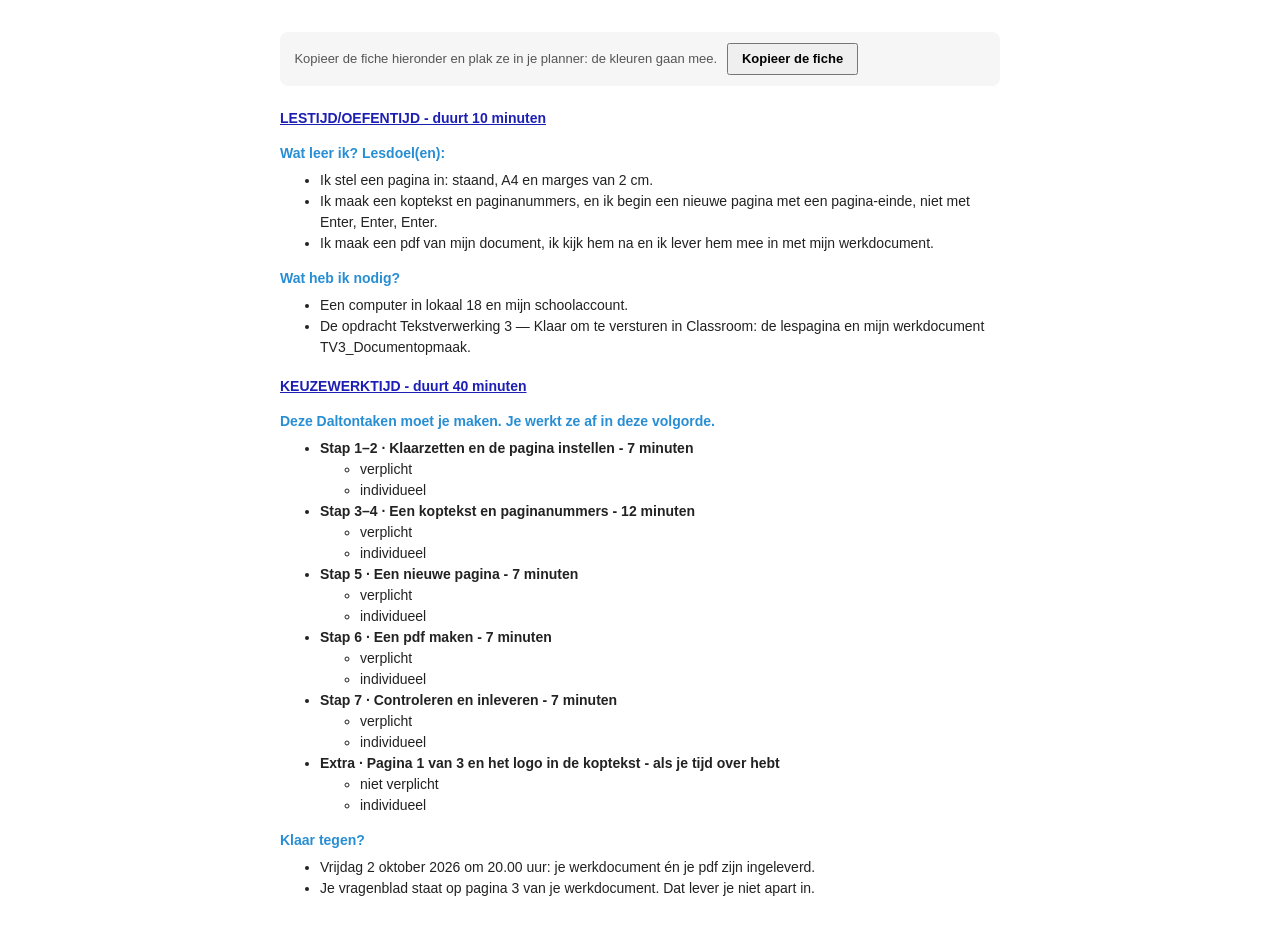
<file: dalton-lesfiche.html>
<!DOCTYPE html>
<html lang="nl-BE">
<head>
<meta charset="UTF-8">
<meta name="viewport" content="width=device-width, initial-scale=1">
<title>Dalton-lesfiche · ORLO · Les 04 — Klaar om te versturen</title>
<!--
  Dalton-lesfiche voor de leerlingen, in de kleurcode van het Dalton-sjabloon:
    tijdsblokken  #1D1FB4  vet + onderlijnd
    tussenkoppen  #288ED4  vet
    tekst         #222222  (taaktitels vet)
  De opmaak staat INLINE, zodat ze meekomt als je kopieert en plakt in je planner.
  Keuzewerktijd = 50 minuten - instructietijd. De minuten per taak = die van dia 7.
-->
<style>
  body { margin: 2rem auto; max-width: 720px; padding: 0 1rem; background: #fff; }
  .uitleg { font: 13px/1.5 Arial, sans-serif; color: #555; background: #f6f6f6; border-radius: 8px; padding: .7rem .9rem; margin-bottom: 1.4rem; }
  .uitleg button { font: inherit; font-weight: bold; margin-left: .4rem; padding: .25rem .8rem; cursor: pointer; }
</style>
</head>
<body>

<p class="uitleg">Kopieer de fiche hieronder en plak ze in je planner: de kleuren gaan mee.
  <button type="button" id="kopieer">Kopieer de fiche</button> <span id="gemeld"></span></p>

<div id="fiche" style="font-family: 'Open Sans', Arial, sans-serif; font-size: 14px; line-height: 1.5; color: #222222;">
  <p style="margin: 0 0 14px;"><span style="color: #1D1FB4; font-weight: bold; text-decoration: underline;">LESTIJD/OEFENTIJD - duurt 10 minuten</span></p>

  <p style="margin: 0 0 6px; color: #288ED4; font-weight: bold;">Wat leer ik? Lesdoel(en):</p>
  <ul style="margin: 0 0 14px; list-style-type: disc;">
    <li>Ik stel een pagina in: staand, A4 en marges van 2 cm.</li>
    <li>Ik maak een koptekst en paginanummers, en ik begin een nieuwe pagina met een pagina-einde, niet met Enter, Enter, Enter.</li>
    <li>Ik maak een pdf van mijn document, ik kijk hem na en ik lever hem mee in met mijn werkdocument.</li>
  </ul>

  <p style="margin: 0 0 6px; color: #288ED4; font-weight: bold;">Wat heb ik nodig?</p>
  <ul style="margin: 0 0 18px; list-style-type: disc;">
    <li>Een computer in lokaal 18 en mijn schoolaccount.</li>
    <li>De opdracht Tekstverwerking 3 — Klaar om te versturen in Classroom: de lespagina en mijn werkdocument TV3_Documentopmaak.</li>
  </ul>

  <p style="margin: 0 0 14px;"><span style="color: #1D1FB4; font-weight: bold; text-decoration: underline;">KEUZEWERKTIJD - duurt 40 minuten</span></p>

  <p style="margin: 0 0 6px; color: #288ED4; font-weight: bold;">Deze Daltontaken moet je maken. Je werkt ze af in deze volgorde.</p>
  <ul style="margin: 0 0 14px; list-style-type: disc;">
    <li><strong>Stap 1–2 · Klaarzetten en de pagina instellen - 7 minuten</strong>
      <ul style="list-style-type: circle;"><li>verplicht</li><li>individueel</li></ul></li>
    <li><strong>Stap 3–4 · Een koptekst en paginanummers - 12 minuten</strong>
      <ul style="list-style-type: circle;"><li>verplicht</li><li>individueel</li></ul></li>
    <li><strong>Stap 5 · Een nieuwe pagina - 7 minuten</strong>
      <ul style="list-style-type: circle;"><li>verplicht</li><li>individueel</li></ul></li>
    <li><strong>Stap 6 · Een pdf maken - 7 minuten</strong>
      <ul style="list-style-type: circle;"><li>verplicht</li><li>individueel</li></ul></li>
    <li><strong>Stap 7 · Controleren en inleveren - 7 minuten</strong>
      <ul style="list-style-type: circle;"><li>verplicht</li><li>individueel</li></ul></li>
    <li><strong>Extra · Pagina 1 van 3 en het logo in de koptekst - als je tijd over hebt</strong>
      <ul style="list-style-type: circle;"><li>niet verplicht</li><li>individueel</li></ul></li>
  </ul>

  <p style="margin: 0 0 6px; color: #288ED4; font-weight: bold;">Klaar tegen?</p>
  <ul style="margin: 0; list-style-type: disc;">
    <li>Vrijdag 2 oktober 2026 om 20.00 uur: je werkdocument én je pdf zijn ingeleverd.</li>
    <li>Je vragenblad staat op pagina 3 van je werkdocument. Dat lever je niet apart in.</li>
  </ul>
</div>

<script>
  // Kopieert de fiche MET opmaak (kleuren, vet, onderlijnd) naar het klembord.
  // 1) moderne klembordfunctie met HTML, 2) oudere manier, 3) anders: fiche selecteren.
  var knop = document.getElementById('kopieer'), melding = document.getElementById('gemeld');
  var fiche = document.getElementById('fiche');
  function selecteer() {
    var bereik = document.createRange(); bereik.selectNodeContents(fiche);
    var sel = window.getSelection(); sel.removeAllRanges(); sel.addRange(bereik);
  }
  function oudeManier() {
    selecteer();
    var gelukt = false;
    try { gelukt = document.execCommand('copy'); } catch (e) { gelukt = false; }
    melding.textContent = gelukt ? 'Gekopieerd. Plak het in je planner.'
                                 : 'De fiche is geselecteerd: druk nu op Cmd + C (of Ctrl + C).';
  }
  knop.addEventListener('click', function () {
    if (navigator.clipboard && window.ClipboardItem) {
      var item = new ClipboardItem({
        'text/html': new Blob([fiche.outerHTML], { type: 'text/html' }),
        'text/plain': new Blob([fiche.innerText], { type: 'text/plain' })
      });
      navigator.clipboard.write([item]).then(function () {
        melding.textContent = 'Gekopieerd. Plak het in je planner.';
      }, oudeManier);
    } else {
      oudeManier();
    }
  });
</script>
</body>
</html>
</file>
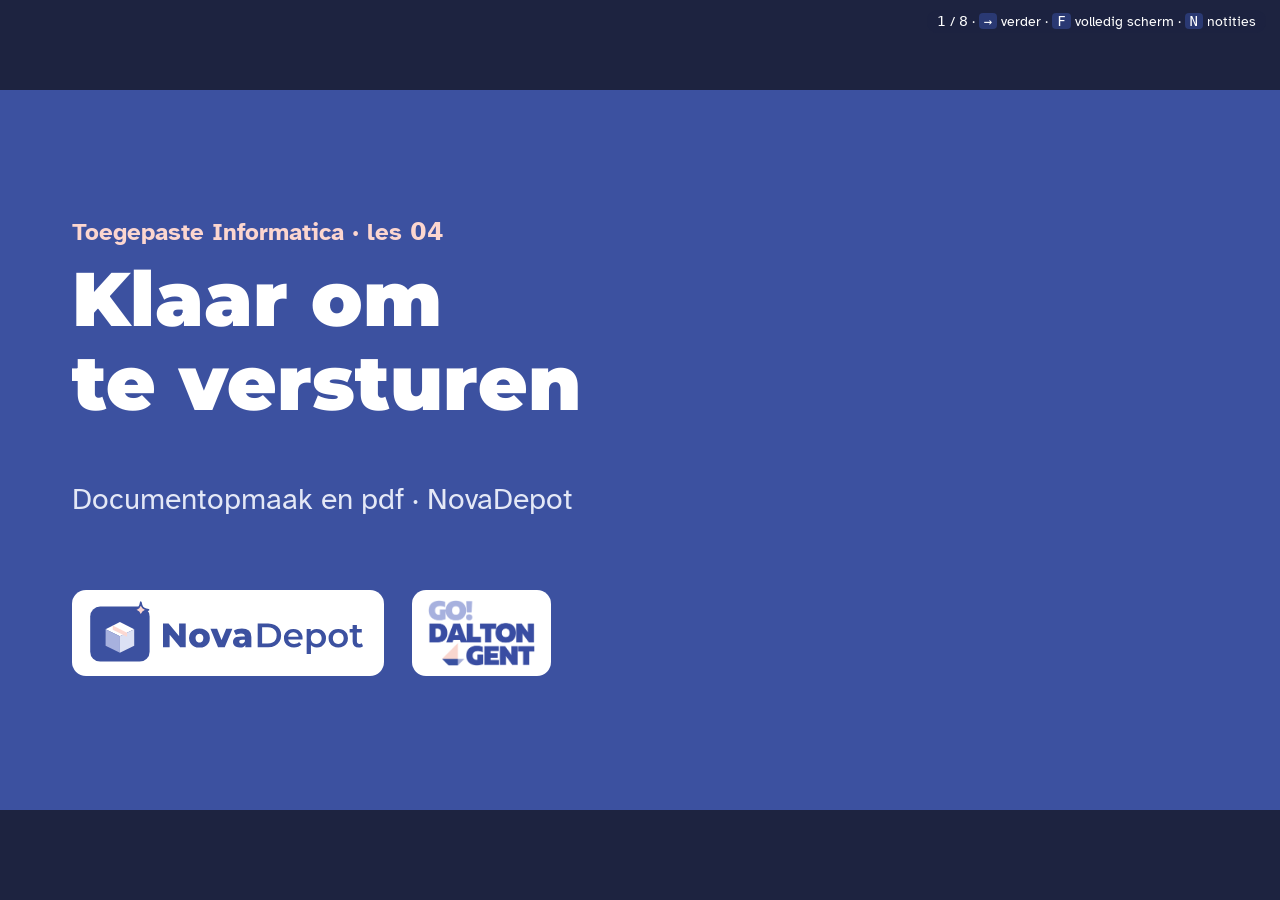
<file: presentatie.html>
<!DOCTYPE html>
<html lang="nl-BE">
<head>
  <meta charset="UTF-8">
  <meta name="viewport" content="width=device-width, initial-scale=1">
  <title>Klaar om te versturen · dia's · NovaDepot</title>
  <link rel="icon" href="assets/novadepot-icon.svg" type="image/svg+xml">
  <link rel="stylesheet" href="css/slides.css">
  <style>
    .mono { font-family: "Courier New", monospace; font-size: 26px; font-weight: 700; }
    .path { font-family: "Courier New", monospace; font-weight: 700; font-size: 28px; color: var(--navy-deep); background: #fff; border: 2px solid #D6D5CB; border-radius: 12px; padding: 8px 16px; display: inline-block; margin: 0 0 14px; }
    .qhead { font-size: 30px; font-weight: 700; margin: 0 0 6px; }
    .qcol .opt { font-size: 26px; padding: 8px 16px; }
    .qcol .opt .n { width: 46px; height: 46px; font-size: 24px; }
    .steps2 { columns: 2; column-gap: 40px; margin: 0; }
    .steps2 li { font-size: 25px; margin-bottom: 6px; break-inside: avoid; }
    .klok { font-size: 22px; color: #4D5573; }
    .compact .two { flex: 0 0 auto; }
    .compact .panel p { margin-bottom: 10px; }
    .compact .panel p:last-child { margin-bottom: 0; }
    /* Nagemaakte pagina's (dia 4) */
    .pages { display: grid; grid-template-columns: 1.35fr 1fr; gap: 40px; align-items: end; flex: 1; min-height: 0; }
    .page-mock { background: #fff; border: 1px solid #C9C8BE; box-shadow: 0 8px 24px rgba(29,35,64,.15); position: relative; margin: 0 auto; }
    .page-mock.land { width: 470px; height: 332px; padding: 10px 12px; }
    .page-mock.port { width: 250px; height: 354px; padding: 26px 28px; }
    .page-mock .bar { height: 8px; border-radius: 3px; background: #C9CEE6; margin-bottom: 7px; }
    .page-mock .bar.t { height: 13px; background: #2A3973; margin: 6px auto 12px; }
    .page-mock .bar.h { height: 10px; background: #7F8AC0; width: 34%; margin-top: 12px; }
    .page-mock .grey { font-family: Arial, sans-serif; font-size: 11px; color: #888; margin: 0 0 4px; line-height: 1.2; }
    .page-mock .pil { font-family: Arial, sans-serif; font-size: 15px; color: var(--navy); font-weight: 700; line-height: 1; margin: 0 0 3px; }
    .page-mock .kop { position: absolute; top: 8px; right: 28px; font-family: Arial, sans-serif; font-size: 10px; color: var(--navy); font-weight: 700; }
    .page-mock .voet { position: absolute; bottom: 8px; right: 28px; font-family: Arial, sans-serif; font-size: 11px; color: var(--navy); font-weight: 700; }
    .page-mock .rand { position: absolute; inset: 22px 24px; border: 2px dashed #A7B1DE; pointer-events: none; }
    .cap { text-align: center; font-size: 24px !important; font-weight: 700; margin-top: 12px; }
    .cap.bad { color: var(--warn); }
    .cap.good { color: var(--ok); }
  </style>
</head>
<body>
<div class="hud"><span id="counter"></span> · <kbd>→</kbd> verder · <kbd>F</kbd> volledig scherm · <kbd>N</kbd> notities</div>
<div class="deck"><div class="stage">

<!-- 1 -->
<section class="slide title">
  <p class="kicker" style="color:var(--blush)">Toegepaste Informatica · les 04</p>
  <h1>Klaar om<br>te versturen</h1>
  <p>Documentopmaak en pdf · NovaDepot</p>
  <div class="logos"><img src="assets/novadepot-logo.svg" alt="NovaDepot"><img src="assets/dalton-gent-logo.png" alt="GO! Dalton Gent"></div>
  <template class="note"><p><strong>Lesstart (0–1').</strong> Laat de computers opstarten en aanmelden terwijl deze dia op het bord staat. Ga verder zodra de meesten aangemeld zijn.</p></template>
</section>

<!-- 2 -->
<section class="slide" data-answer>
  <p class="kicker">Lesstart · 3 minuten</p>
  <h2>Weet je het nog? (les 02 en 03)</h2>
  <div class="two">
    <div class="qcol">
      <p class="qhead">1. Wat betekent ¶ in je document?</p>
      <div class="opts">
        <div class="opt"><span class="n">A</span>Hier staat een spatie.</div>
        <div class="opt right"><span class="n">B</span>Hier werd op Enter gedrukt.</div>
        <div class="opt"><span class="n">C</span>Hier staat een fout.</div>
      </div>
    </div>
    <div class="qcol">
      <p class="qhead">2. Hoe zet je een titel in het midden?</p>
      <div class="opts">
        <div class="opt"><span class="n">A</span>Met spaties ervoor.</div>
        <div class="opt right"><span class="n">B</span>Met de knop Centreren.</div>
        <div class="opt"><span class="n">C</span>Met de Tab-toets.</div>
      </div>
    </div>
  </div>
  <p class="answer">¶ = Enter · centreren met de knop of Ctrl + Shift + E. Vandaag leer je waarom Enters ook geen nieuwe pagina maken.</p>
  <template class="note">
    <p><strong>Lesstart (3'), retrieval van les 02 en 03.</strong> Iedereen antwoordt tegelijk met vingers: 1, 2 of 3 vingers voor A, B of C. Eerst vraag 1, dan vraag 2. Druk daarna op → voor de antwoorden.</p>
    <p>Kies één leerling die het foute antwoord gaf en vraag: <em>"Wat gebeurt er met je titel als je later de lettergrootte verandert?"</em> (Dan staat hij niet meer in het midden.) Dezelfde redenering komt vandaag terug bij de lege regels.</p>
    <p>Is er uit de exitvragen van les 03 een fout die vaak terugkwam? Noem ze hier kort.</p>
  </template>
</section>

<!-- 3 -->
<section class="slide">
  <p class="kicker">Ik doe · dia 1 van 4</p>
  <h2>Wat kan je straks?</h2>
  <ul class="rules">
    <li>Je zet een pagina <strong>staand</strong>, op <strong>A4</strong>, met <strong>marges van 2 cm</strong>.</li>
    <li>Je maakt een <strong>koptekst</strong> en <strong>paginanummers</strong>.</li>
    <li>Je begint een nieuwe pagina met een <strong>pagina-einde</strong>, niet met Enters.</li>
    <li>Je maakt een <strong>pdf</strong> en voegt hem toe in Classroom.</li>
  </ul>
  <p class="klok" style="margin-top:6px">Ik leg 5 minuten uit. Daarna werk jij zelfstandig met de lespagina, en kom ik bij jou langs.</p>
  <template class="note"><p><strong>Ik doe, 0'30".</strong> Lesdoel voorlezen, niet toelichten. Zeg er meteen bij dat de uitleg maar vijf minuten duurt en dat alles daarna op de lespagina staat.</p></template>
</section>

<!-- 4 -->
<section class="slide">
  <p class="kicker">Ik doe · dia 2 van 4</p>
  <h2>Van dit … naar dit</h2>
  <div class="pages">
    <div>
      <div class="page-mock land" aria-label="Nu: liggend, tekst tot tegen de rand">
        <p class="grey">NovaDepot · Onthaalbrochure jobstudenten · oktober 2026</p>
        <div class="bar t" style="width:40%"></div>
        <div class="bar"></div><div class="bar" style="width:70%"></div>
        <div class="bar h"></div><div class="bar"></div><div class="bar" style="width:85%"></div>
        <div class="bar h"></div><div class="bar" style="width:60%"></div><div class="bar" style="width:55%"></div><div class="bar" style="width:62%"></div>
        <p class="pil">¶</p><p class="pil">¶</p><p class="pil">¶</p><p class="pil">¶</p>
      </div>
      <p class="cap bad">Nu: liggend, tot tegen de rand, lege regels</p>
    </div>
    <div>
      <div class="page-mock port" aria-label="Straks: staand, koptekst, marges en paginanummer">
        <span class="kop">NovaDepot · Onthaalbrochure</span>
        <span class="rand"></span>
        <div class="bar t" style="width:70%"></div>
        <div class="bar"></div><div class="bar"></div><div class="bar" style="width:60%"></div>
        <div class="bar h"></div><div class="bar"></div><div class="bar"></div><div class="bar" style="width:75%"></div>
        <div class="bar h"></div><div class="bar" style="width:80%"></div><div class="bar" style="width:70%"></div>
        <span class="voet">Pagina 1</span>
      </div>
      <p class="cap good">Straks: staand, 2 cm rand, koptekst, Pagina 1</p>
    </div>
  </div>
  <template class="note">
    <p><strong>Ik doe, 1'.</strong> Toon het eindproduct. Wijs vier dingen aan: staand in plaats van liggend · de witte rand (marge) · de koptekst rechtsboven · <em>Pagina 1</em> rechtsonder.</p>
    <p>Zeg er één zin bij over het waarom: <em>"Deze brochure gaat naar nieuwe jobstudenten. Die krijgen hem als pdf: dan ziet hij er op elke gsm en computer hetzelfde uit."</em></p>
    <p>Wijs ook de ¶-tekens links aan: <em>"Iemand drukte hier op Enter, Enter, Enter om deel 2 op een nieuwe pagina te krijgen. Kijk straks wat daarmee gebeurt."</em></p>
  </template>
</section>

<!-- 5 -->
<section class="slide compact">
  <p class="kicker">Ik doe · dia 3 van 4 · demo</p>
  <h2>De pagina instellen</h2>
  <p class="path">Bestand › Pagina-instelling</p>
  <table class="style-table">
    <tr><th>Bovenaan</th><td>Pagina's</td></tr>
    <tr><th>Afdrukstand</th><td>staand</td></tr>
    <tr><th>Papierformaat</th><td>A4</td></tr>
    <tr><th>Marges</th><td>2 · 2 · 2 · 2 cm → OK</td></tr>
  </table>
  <p class="reveal-item" style="margin-top:16px;color:#A0372A"><strong>Kijk naar deel 2: de Enters kloppen niet meer.</strong> Dat los jij op in stap 5.</p>
  <template class="note">
    <p><strong>Ik doe, 1'30" — hardop denkend voordoen in je eigen kopie van het werkdocument.</strong> Dit is rij 1 van het vragenblad: die staat al ingevuld bij de leerlingen.</p>
    <ol>
      <li>Zet eerst de opmaakmarkeringen aan: <em>Bekijken › Opmaakmarkeringen tonen</em>. Wijs de lege ¶ tussen deel 1 en deel 2 aan.</li>
      <li><em>Bestand › Pagina-instelling</em>. Zeg: <em>"Bovenaan kies ik Pagina's. Zonder pagina's kan ik straks geen koptekst maken."</em></li>
      <li>Staand, A4, vier keer 2. Zeg: <em>"Waarom 2 cm? Dan leest de tekst rustiger, en valt er bij het afdrukken niets weg."</em> OK.</li>
      <li>Scrol naar deel 2 en druk op →. Zeg: <em>"Zien jullie dat? De Enters duwden deel 2 naar de juiste plaats — maar nu de pagina anders is, klopt het niet meer. Enters zijn geen oplossing."</em></li>
    </ol>
  </template>
</section>

<!-- 6 -->
<section class="slide compact">
  <p class="kicker">Ik doe · dia 4 van 4 · demo</p>
  <h2>Kop- en voettekst</h2>
  <div class="two">
    <div class="panel">
      <p style="font-size:24px"><strong>Koptekst of voettekst</strong></p>
      <p class="mono">Invoegen › Pagina-elementen › Koptekst</p>
      <p style="font-size:24px">Terug naar je tekst: klik in de gewone tekst.</p>
    </div>
    <div class="panel">
      <p style="font-size:24px"><strong>Straks zelf, op de lespagina:</strong></p>
      <p class="mono">Invoegen › Pagina-elementen › Paginanummer</p>
      <p class="mono">Invoegen › Eindemarkering › Pagina-einde</p>
      <p class="mono">Ctrl + Enter</p>
    </div>
  </div>
  <p class="reveal-item" style="margin-top:18px"><strong>Je typt het één keer. Het staat op elke pagina.</strong></p>
  <template class="note">
    <p><strong>Ik doe, 1'30".</strong> Het tweede stuk van de demo: de koptekst. Dat is het enige andere dat vaak misloopt.</p>
    <ol>
      <li>Klik 3 keer in de grijze regel bovenaan pagina 1 en knip hem (Ctrl + X).</li>
      <li><em>Invoegen › Pagina-elementen › Koptekst</em>, plak (Ctrl + V), Ctrl + Shift + R.</li>
      <li>Zeg: <em>"Nu zit ik in de koptekst. Hoe kom ik eruit? Ik klik gewoon in mijn tekst."</em> Doe het.</li>
      <li>Scrol naar pagina 2: <em>"Kijk, hij staat er ook. Ik typte hem maar één keer."</em></li>
    </ol>
    <p>Paginanummers en het pagina-einde doe je <strong>niet</strong> voor: die staan stap voor stap op de lespagina. Heet een menu bij jou anders dan <em>Pagina-elementen</em> of <em>Eindemarkering</em>? Zeg het meteen aan de klas (zie README §8).</p>
    <p>Druk op → voor de zin onderaan. Daarna meteen door naar dia 7: de vijf minuten zijn om.</p>
  </template>
</section>

<!-- 7 -->
<section class="slide compact">
  <p class="kicker">Keuzewerktijd · 40 minuten</p>
  <h2>Zo werk je verder</h2>
  <div class="two">
    <div>
      <ol class="steps2">
        <li>Klaarzetten <span class="klok">3'</span></li>
        <li>De pagina instellen <span class="klok">4'</span></li>
        <li>Een koptekst <span class="klok">7'</span></li>
        <li>Paginanummers <span class="klok">5'</span></li>
        <li>Een nieuwe pagina <span class="klok">7'</span></li>
        <li>Een pdf maken <span class="klok">7'</span></li>
        <li>Controleren en inleveren <span class="klok">7'</span></li>
      </ol>
    </div>
    <div class="panel navy">
      <p style="font-size:25px"><strong>Vast?</strong></p>
      <p>1. Theoriekaart &nbsp; 2. Hulp nodig?</p>
      <p>3. Je buur &nbsp; 4. Ik</p>
      <p style="margin-top:14px;font-size:22px">Vink af in de <strong>checklist</strong>.</p>
    </div>
  </div>
  <p class="klok" style="margin-top:18px"><!-- PAS AAN na het publiceren: zet hier jouw eigen GitHub Pages-adres -->
    <strong>Alles staat in de opdracht</strong> <em>Tekstverwerking 3 — Klaar om te versturen</em>: de lespagina en je werkdocument.
    Je levert je <strong>werkdocument én je pdf</strong> in.<br>Adres: jonasdaltongent.github.io/Documentopmaak-NovaDepot/</p>
  <template class="note">
    <p><strong>Keuzewerktijd, 40'.</strong> Laat deze dia staan zolang ze werken. De minuten per stap tellen samen op tot 40, pdf en inleveren inbegrepen.</p>
    <p>Eerste rondgang: kijk alleen of iedereen in de eigen kopie van het werkdocument werkt, en of de opmaakmarkeringen aan staan. Zonder ¶ zien ze de lege regels in stap 5 niet.</p>
    <p>Tweede rondgang, rond stap 3: zit er iemand vast in de koptekst (typt verder bovenaan elke pagina)? Eén zin volstaat: <em>"Klik in je gewone tekst."</em></p>
    <p>Daarna gerichte hulp. Wie stap 2 niet rond krijgt: verlengde instructie aan de instructietafel.</p>
    <p><strong>Vergeet niet</strong> het adres op deze dia aan te passen als de repository anders heet.</p>
  </template>
</section>

<!-- 8 -->
<section class="slide">
  <p class="kicker">Afsluiten · laatste minuut</p>
  <h2>Eén vraag voor je vertrekt</h2>
  <div class="panel navy" style="margin-top:10px">
    <p style="font-size:30px">Waarom stuurt NovaDepot de brochure als pdf, en niet als Google-document?</p>
  </div>
  <p style="margin-top:24px">Volgende les: <strong>tabellen</strong>. Je maakt een overzicht van de leveringen en een deelnemerslijst voor de infosessie van de jobstudenten.</p>
  <template class="note">
    <p><strong>Afsluiting, laatste minuut van de keuzewerktijd.</strong> Laat twee of drie leerlingen antwoorden. Verwacht: hij ziet er overal hetzelfde uit · niemand verandert hem per ongeluk · je kan hem op elk toestel openen.</p>
    <p>Zeg mondeling dat wie niet klaar is, toch inlevert.</p>
    <p>Lees na de les de antwoorden op vraag 4 (wat was moeilijk?). De vaakst genoemde stap wordt de lesstart van les 05.</p>
  </template>
</section>

</div></div>
<div class="notes" id="notes"></div>
<script src="js/slides.js"></script>
</body>
</html>
</file>
<file: css/slides.css>
/* Klassikale dia's · NovaDepot · Les 04 Klaar om te versturen — beamer, 16:9 (overgenomen uit les 2 van 3MWWE) */
@font-face { font-family: "Atkinson"; src: url("../assets/fonts/atkinson-regular.woff2") format("woff2"); font-weight: 400; }
@font-face { font-family: "Atkinson"; src: url("../assets/fonts/atkinson-bold.woff2") format("woff2"); font-weight: 700; }
/* Atkinson tekent de nul met een schuine streep (lijkt op Ø). Cijfers daarom uit een systeemlettertype. */
@font-face { font-family: "Atkinson"; src: local("Segoe UI"), local("SegoeUI"), local("Arial"), local("Helvetica"), local("DejaVu Sans"); font-weight: 400; unicode-range: U+0030-0039; }
@font-face { font-family: "Atkinson"; src: local("Segoe UI Bold"), local("SegoeUI-Bold"), local("Arial Bold"), local("Arial-BoldMT"), local("Helvetica Bold"), local("DejaVu Sans Bold"); font-weight: 700; unicode-range: U+0030-0039; }
@font-face { font-family: "Atkinson"; src: local("Segoe UI"), local("Arial"), local("Helvetica"), local("Roboto"); font-weight: 400; unicode-range: U+0030-0039; }
@font-face { font-family: "Atkinson"; src: local("Segoe UI Bold"), local("Arial Bold"), local("Arial-BoldMT"), local("Roboto Bold"); font-weight: 700; unicode-range: U+0030-0039; }
@font-face { font-family: "Montserrat"; src: url("../assets/fonts/montserrat-heavy.woff2") format("woff2"); font-weight: 700 900; }

:root { --navy:#3C51A0; --navy-deep:#2A3973; --peri:#A7B1DE; --peri-soft:#E4E8F6; --blush:#FCD6CF; --blush-soft:#FEF0EC; --sand:#EDECE4; --ink:#1D2340; --muted:#4D5573; --ok:#1F7A55; --ok-soft:#E3F3EB; --warn:#A0372A; }
* { box-sizing: border-box; }
html, body { margin: 0; height: 100%; background: #1D2340; font-family: "Atkinson", Verdana, sans-serif; color: var(--ink); overflow: hidden; }

/* place-content: center houdt het podium ook in het midden als het scherm kleiner is dan 1280x720;
   zonder viel dan rechts of onderaan een strook van de dia weg */
.deck { position: absolute; inset: 0; display: grid; place-items: center; place-content: center; }
.stage { width: 1280px; height: 720px; position: relative; transform-origin: center center; }
.slide { position: absolute; inset: 0; background: var(--sand); display: none; padding: 56px 72px 64px; flex-direction: column; }
.slide.active { display: flex; }
.slide h1, .slide h2 { font-family: "Montserrat", Arial, sans-serif; color: var(--navy-deep); margin: 0 0 24px; line-height: 1.1; }
.slide h1 { font-size: 64px; font-weight: 900; }
.slide h2 { font-size: 44px; font-weight: 800; }
.slide p, .slide li { font-size: 30px; line-height: 1.4; }
.slide ul, .slide ol { margin: 0; padding-left: 1.2em; }
.slide li { margin-bottom: 10px; }
.kicker { font-weight: 700; color: var(--navy); font-size: 24px !important; margin: 0 0 8px; }
.foot { position: absolute; left: 72px; right: 72px; bottom: 22px; display: flex; justify-content: space-between; align-items: center; font-size: 16px; color: var(--muted); }
.foot img { height: 30px; }
.slide.title { background: var(--navy); color: #fff; justify-content: center; }
.slide.title h1 { color: #fff; font-size: 76px; }
.slide.title p { color: var(--peri-soft); }
.slide.title .logos { display: flex; gap: 28px; align-items: center; margin-top: 40px; }
.slide.title .logos img { background: #fff; border-radius: 14px; padding: 10px 16px; height: 86px; }
.slide.title .sail { position: absolute; right: 90px; bottom: 90px; width: 260px; }

.two { display: grid; grid-template-columns: 1fr 1fr; gap: 36px; flex: 1; min-height: 0; }
.panel { background: #fff; border-radius: 16px; padding: 24px 28px; border: 2px solid #D6D5CB; }
.panel.navy { background: var(--navy); color: #fff; border-color: var(--navy); }
.tag { display: inline-block; font-family: "Montserrat", Arial, sans-serif; font-weight: 900; font-size: 28px; background: var(--navy); color: #fff; border-radius: 10px; padding: 2px 14px; margin-bottom: 12px; }

/* nagemaakte documenten */
.paper { background: #fff; border: 1px solid #C9C8BE; box-shadow: 0 8px 24px rgba(29,35,64,.15); padding: 26px 30px; font-family: Arial, sans-serif; font-size: 20px; line-height: 1.5; height: 100%; overflow: hidden; }
.paper p { font-size: 20px; margin: 0; line-height: 1.5; }
.paper .gap { height: 14px; }
.pil { color: var(--navy); font-weight: 700; }
.dot { color: var(--navy); font-weight: 700; }
.bad-label, .good-label { font-weight: 700; font-size: 22px; margin-bottom: 8px; }
.bad-label { color: var(--warn); }
.good-label { color: var(--ok); }

/* vragen met onthulling */
.opts { display: grid; gap: 14px; margin-top: 10px; }
.opt { display: flex; align-items: center; gap: 18px; background: #fff; border: 3px solid #D6D5CB; border-radius: 14px; padding: 12px 20px; font-size: 30px; }
.opt .n { font-family: "Montserrat", Arial, sans-serif; font-weight: 900; width: 54px; height: 54px; border-radius: 50%; display: grid; place-items: center; background: var(--peri-soft); color: var(--navy); flex-shrink: 0; }
.slide.revealed .opt.right { border-color: var(--ok); background: var(--ok-soft); }
.slide.revealed .opt.right .n { background: var(--ok); color: #fff; }
.answer { display: none; margin-top: 18px; font-size: 26px; font-weight: 700; color: var(--ok); }
.slide.revealed .answer { display: block; }
.hand { font-size: 24px !important; color: var(--muted); }

.reveal-item { visibility: hidden; }
.reveal-item.shown { visibility: visible; }

.rules { counter-reset: r; list-style: none; padding: 0 !important; }
.rules li { counter-increment: r; position: relative; padding-left: 78px; min-height: 60px; margin-bottom: 18px; }
.rules li::before { content: counter(r); position: absolute; left: 0; top: -2px; width: 56px; height: 56px; border-radius: 50%; background: var(--navy); color: #fff; font-family: "Montserrat", Arial, sans-serif; font-weight: 900; font-size: 28px; display: grid; place-items: center; }

.style-table { width: 100%; border-collapse: collapse; background: #fff; border: 4px solid var(--navy); }
.style-table th, .style-table td { text-align: left; font-size: 27px; padding: 10px 18px; border-bottom: 2px solid var(--peri-soft); }
.style-table th { background: var(--peri-soft); color: var(--navy-deep); width: 36%; }

.toolbar { display: flex; flex-wrap: wrap; gap: 10px; align-items: center; background: #EEF1FA; border: 2px solid #C7CDE6; border-radius: 40px; padding: 12px 18px; font-family: Arial, sans-serif; font-size: 26px; }
.toolbar span { background: #fff; border: 2px solid #D5D9EA; border-radius: 8px; padding: 4px 12px; }

.help-row { display: flex; gap: 16px; margin-top: 18px; }
.help-row div { flex: 1; background: #fff; border-radius: 14px; padding: 14px 16px; font-size: 24px; font-weight: 700; text-align: center; border: 2px solid var(--peri); }
.help-row b { display: block; font-family: "Montserrat", Arial, sans-serif; font-size: 34px; color: var(--navy); }

/* sprekersnotities */
.notes { display: none; position: fixed; left: 0; right: 0; bottom: 0; max-height: 38vh; overflow: auto; background: #fff; border-top: 5px solid var(--blush); padding: 14px 22px; font-size: 17px; line-height: 1.5; z-index: 5; }
body.show-notes .notes { display: block; }
.notes h3 { margin: 0 0 6px; font-family: "Montserrat", Arial, sans-serif; color: var(--navy-deep); font-size: 16px; }
.hud { position: fixed; top: 10px; right: 14px; color: #fff; background: rgba(29,35,64,.75); padding: 3px 10px; border-radius: 99px; font-size: 14px; z-index: 6; }
.hud kbd { background: #2A3973; border-radius: 4px; padding: 0 5px; color: #fff; }
body.show-notes .hud, body:fullscreen .hud { display: none; }

/* Logo's (sinds 11-10-2026, _afspraken/vormgeving-en-techniek.md) */
.logo { width: 1em; height: 1em; flex-shrink: 0; vertical-align: -.12em; object-fit: contain; }
.url-balk { display: inline-flex; align-items: center; gap: 8px; }
.url-balk .logo, .bijl-chip .logo { width: 20px; height: 20px; }
.met-logo { white-space: nowrap; }
.met-logo .logo { margin-right: .25em; }
</file>
